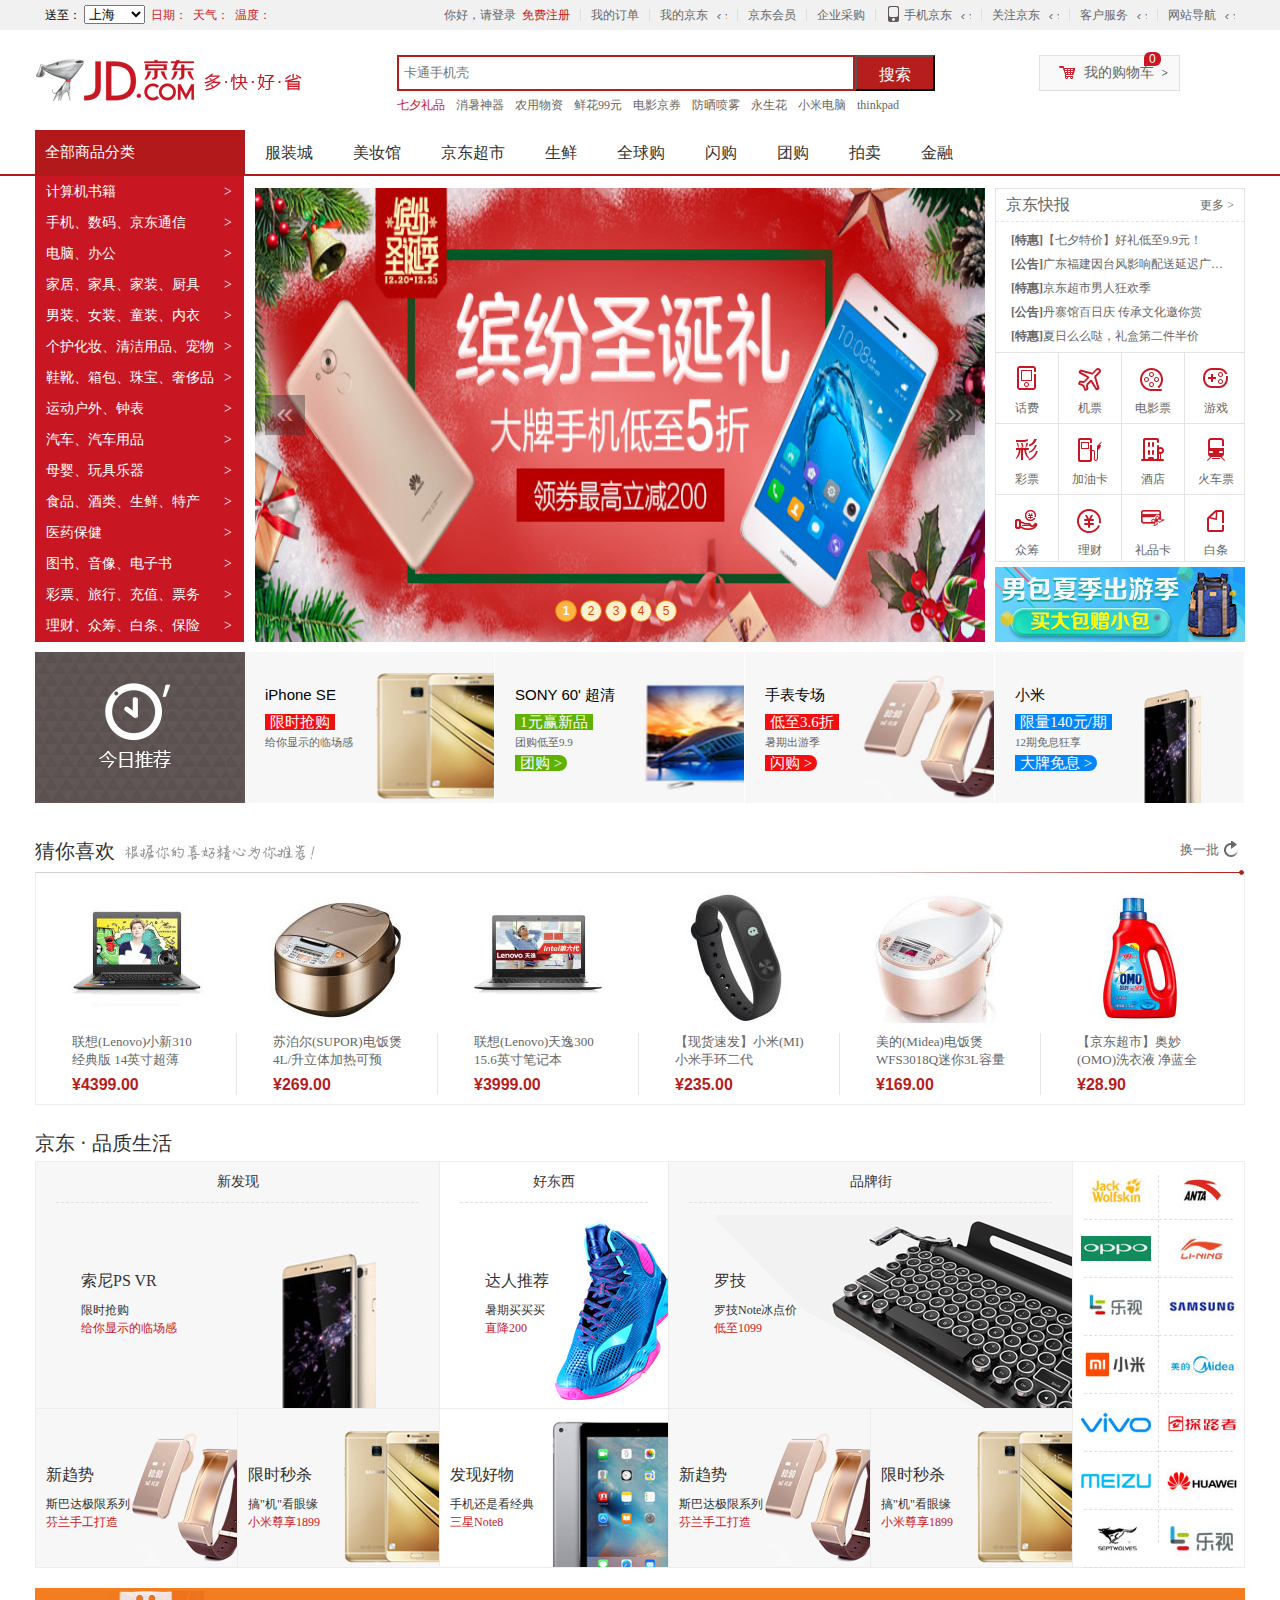
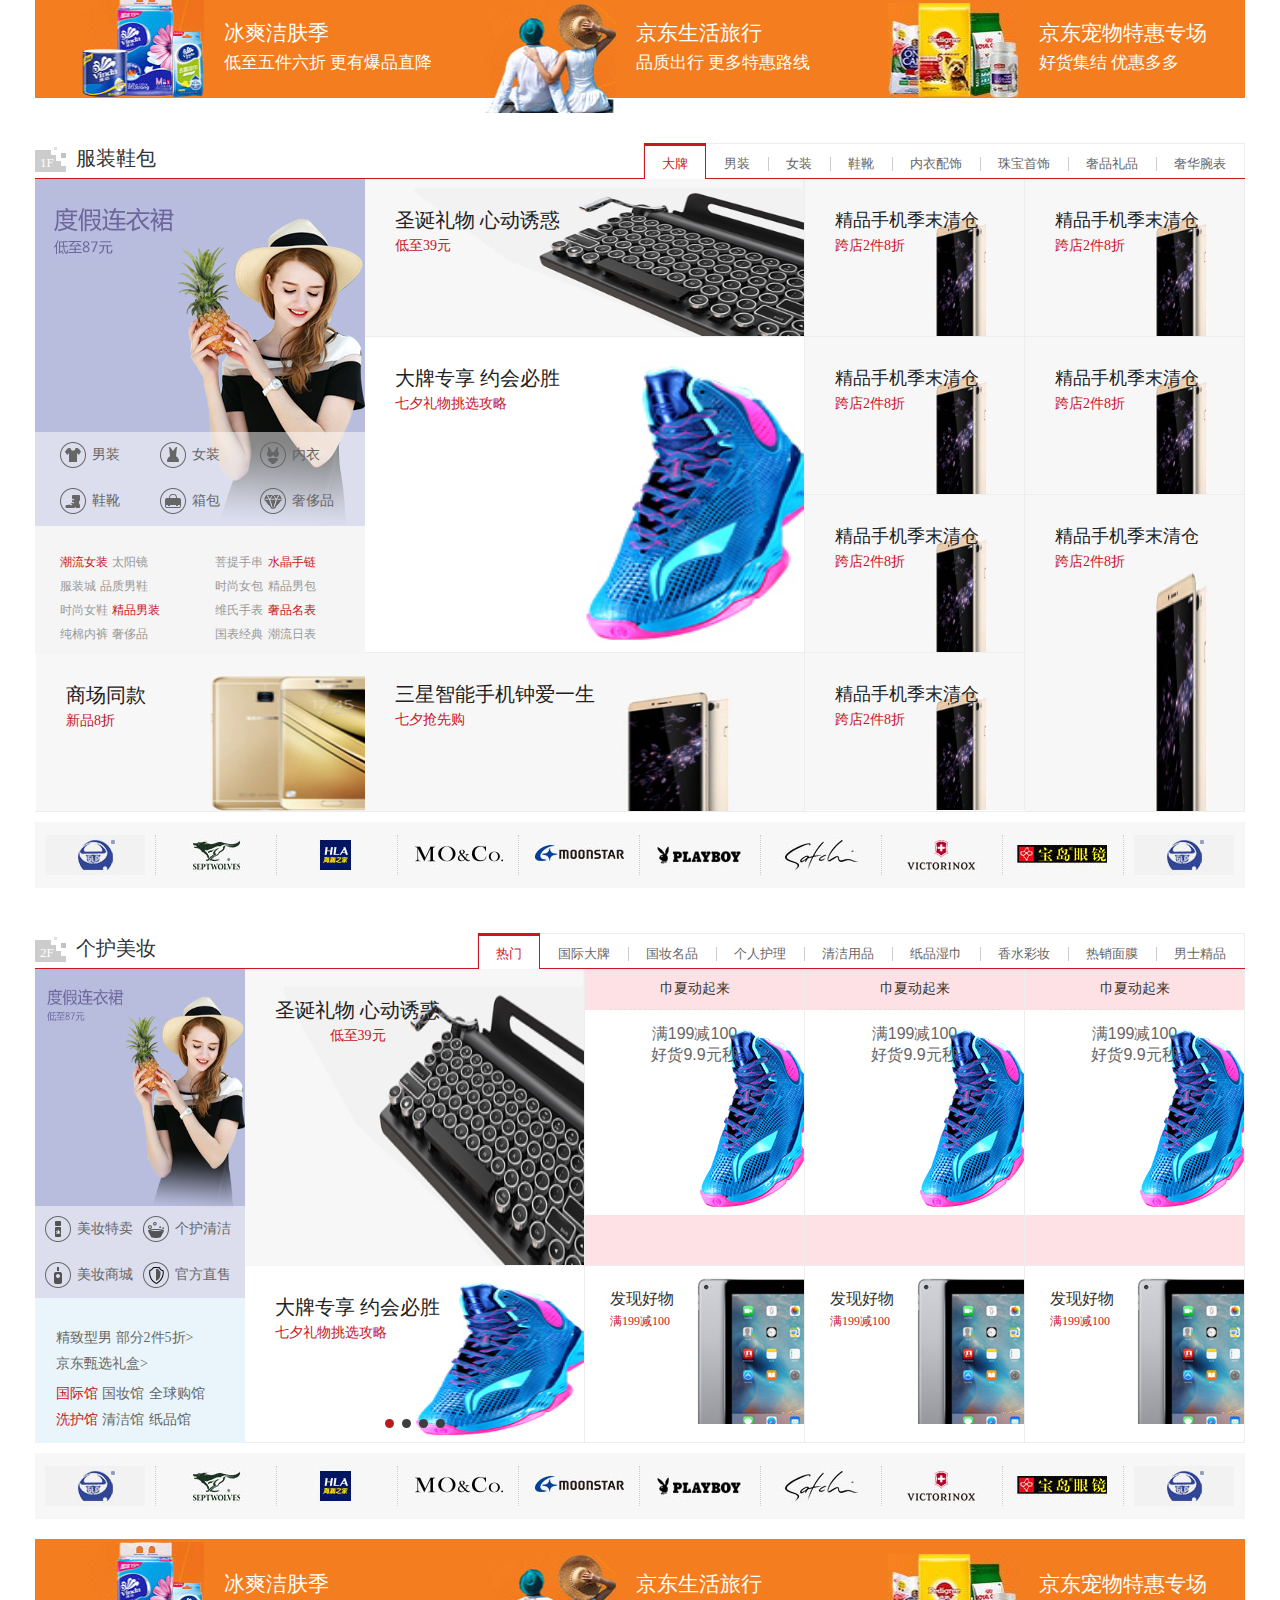
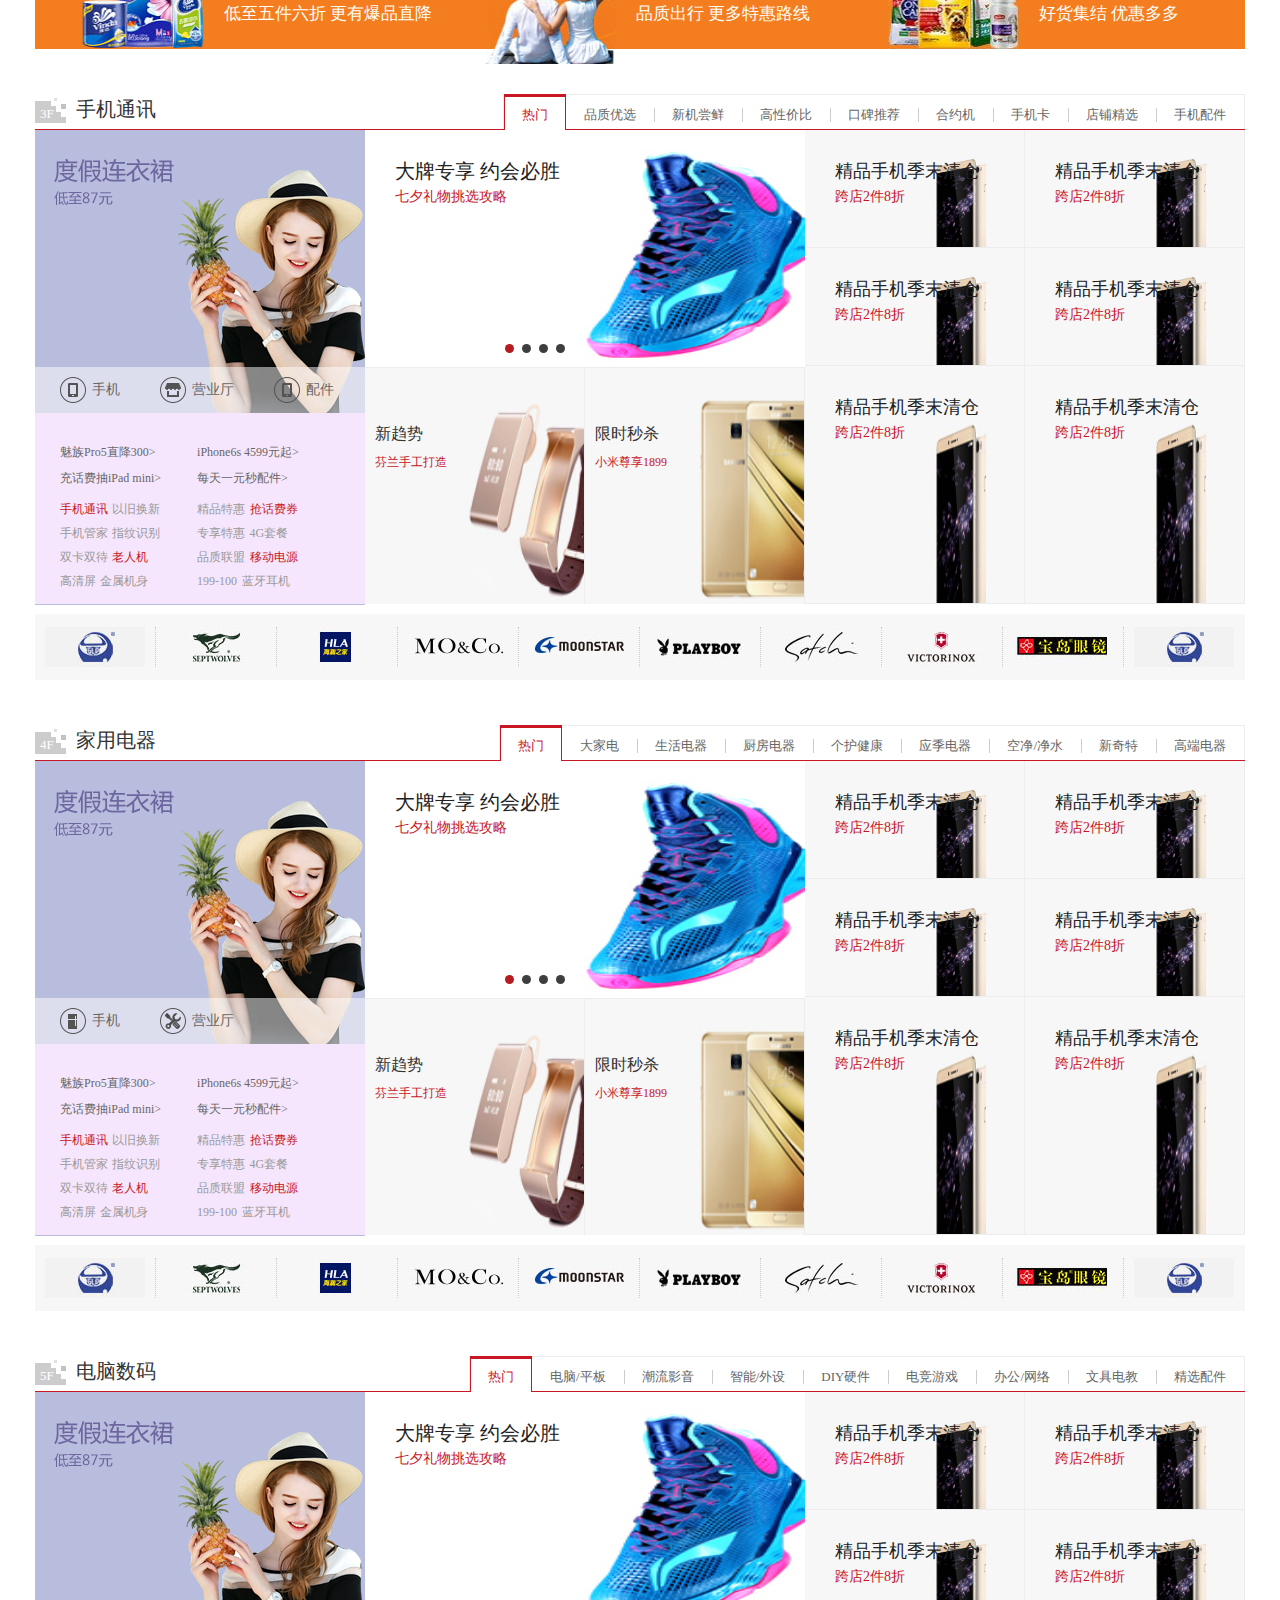
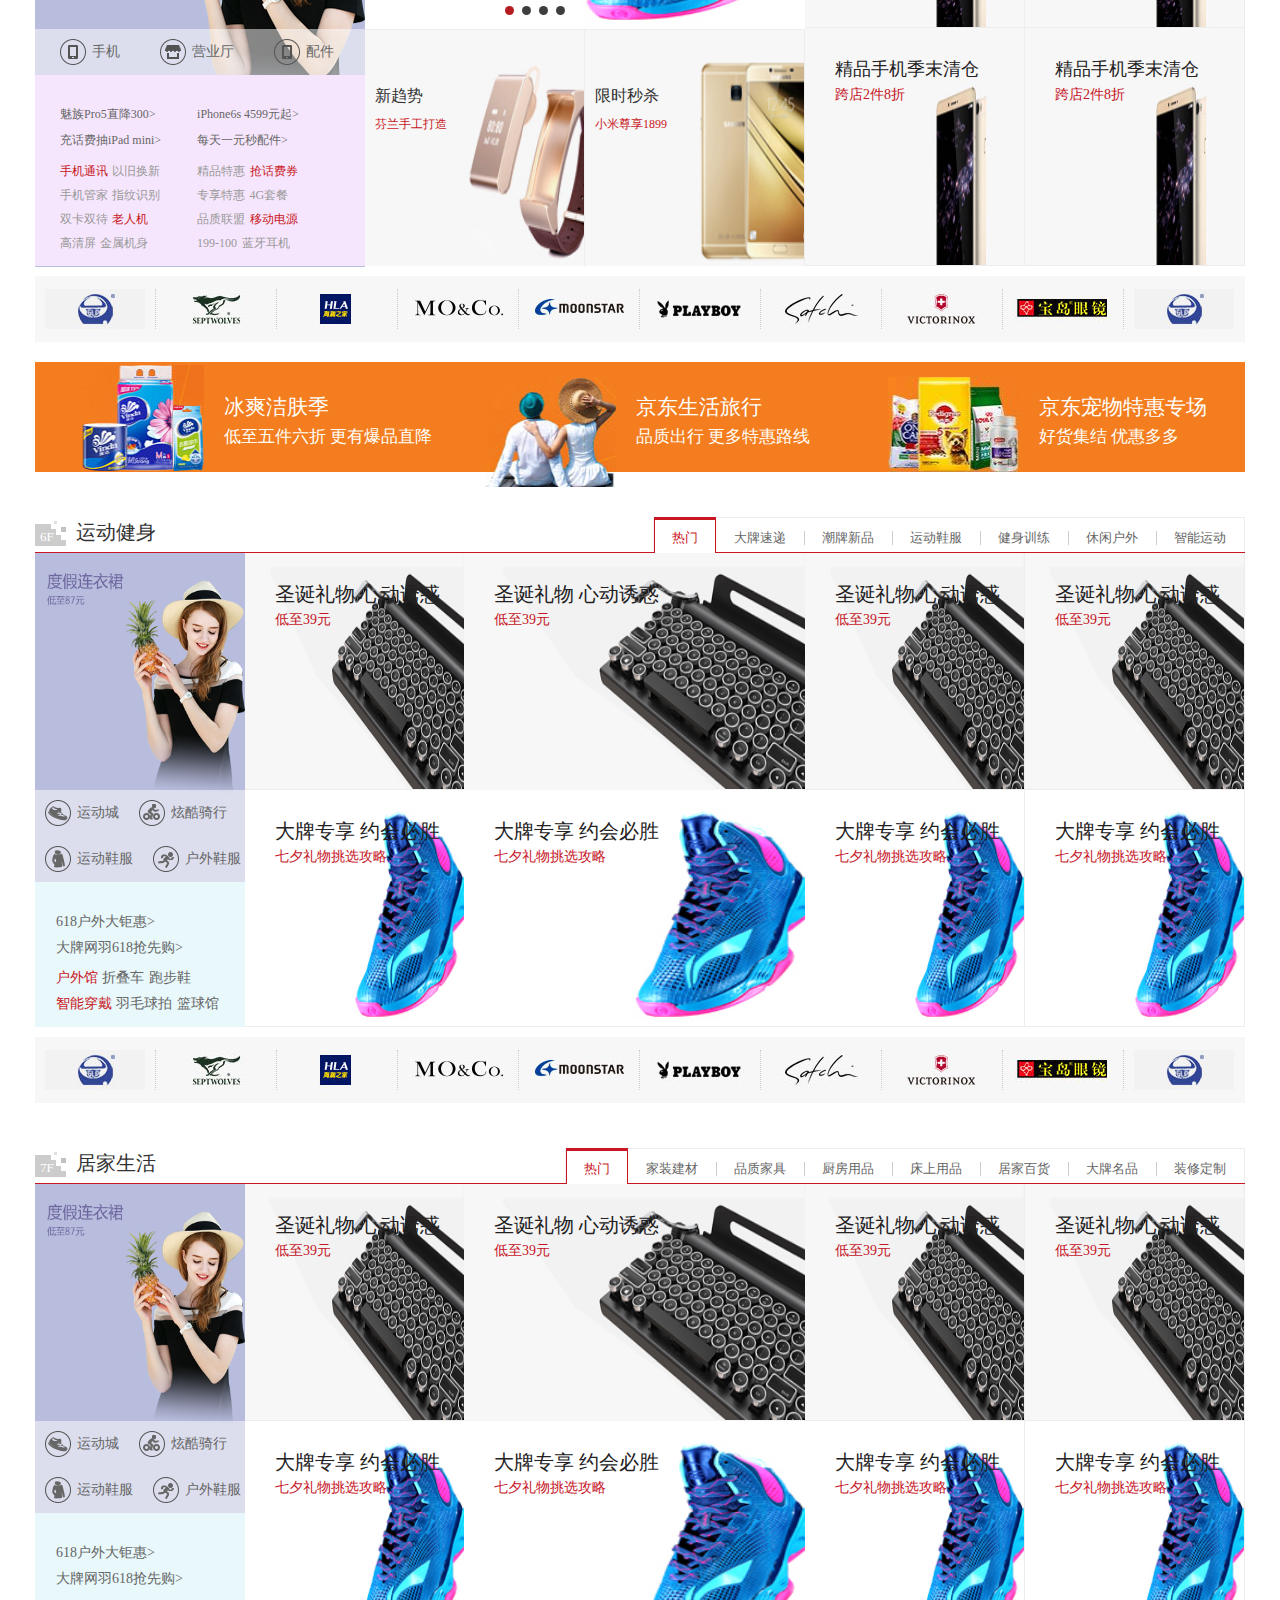
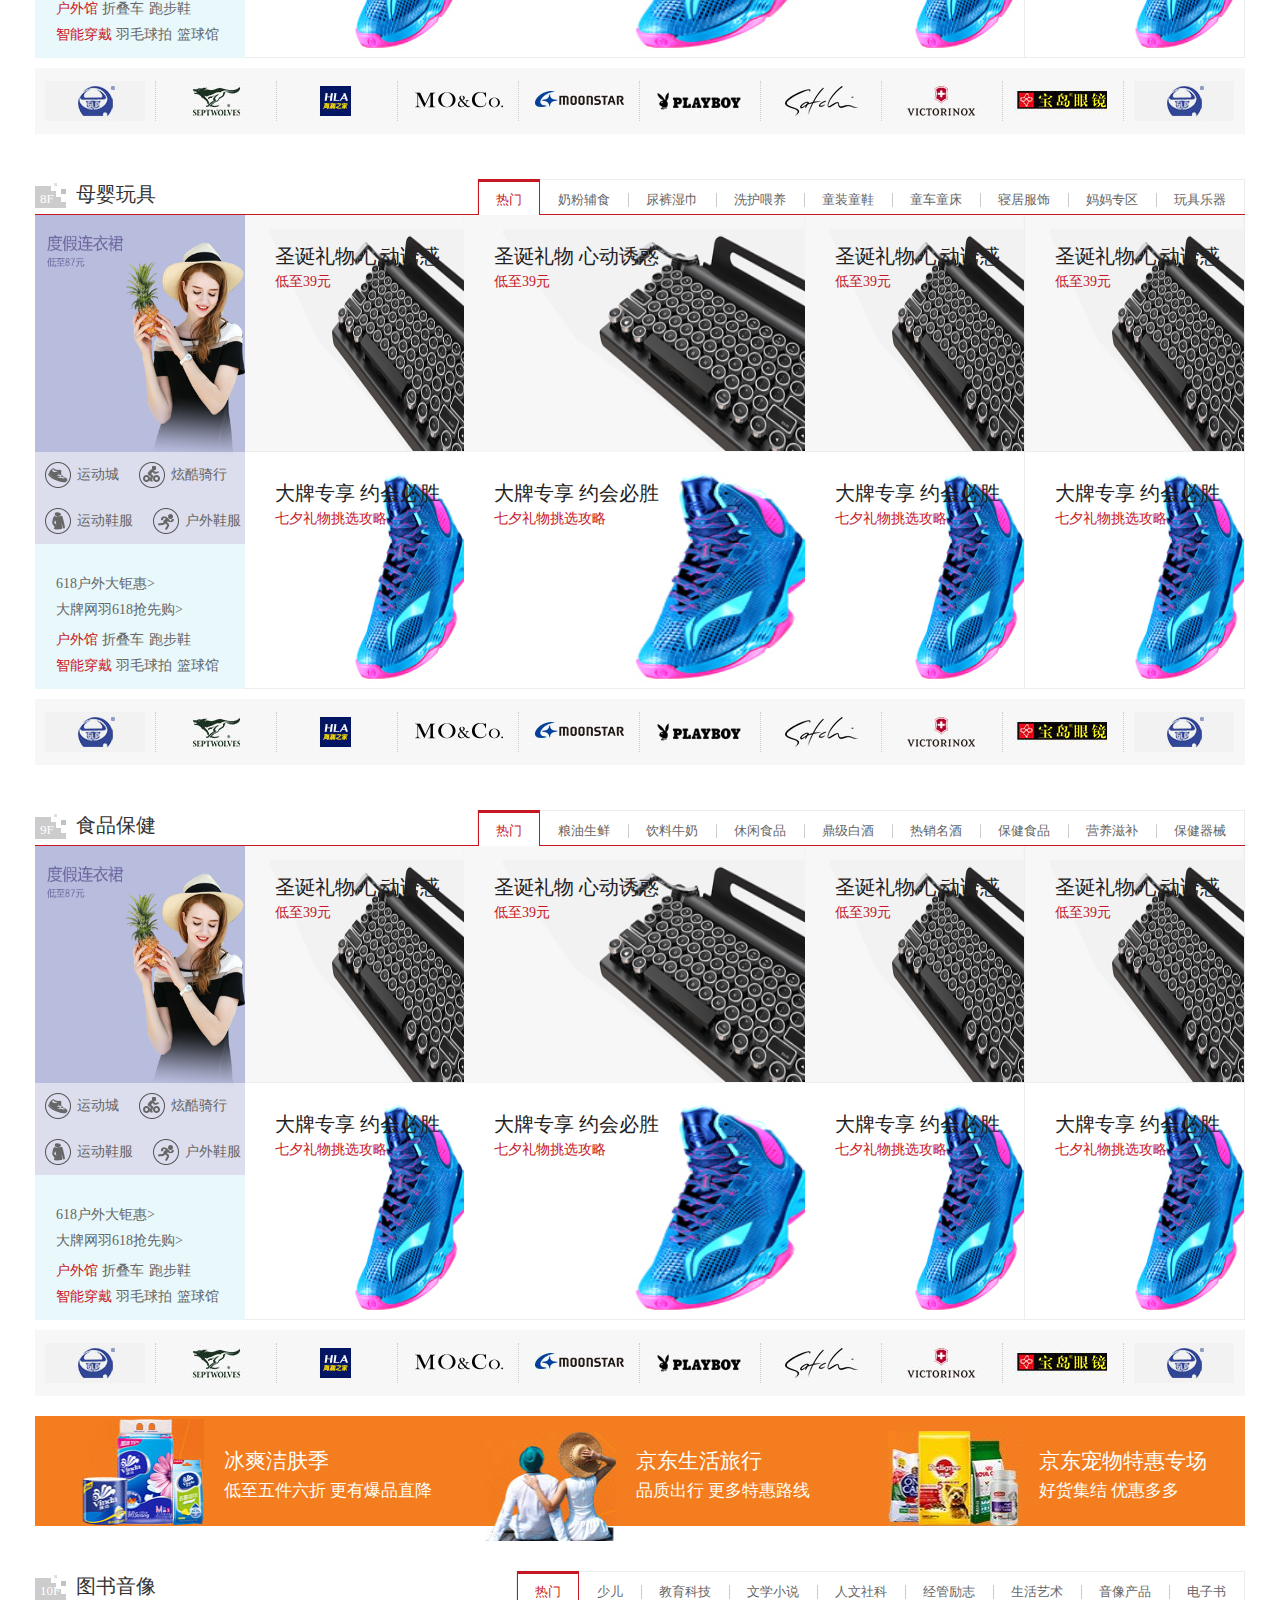
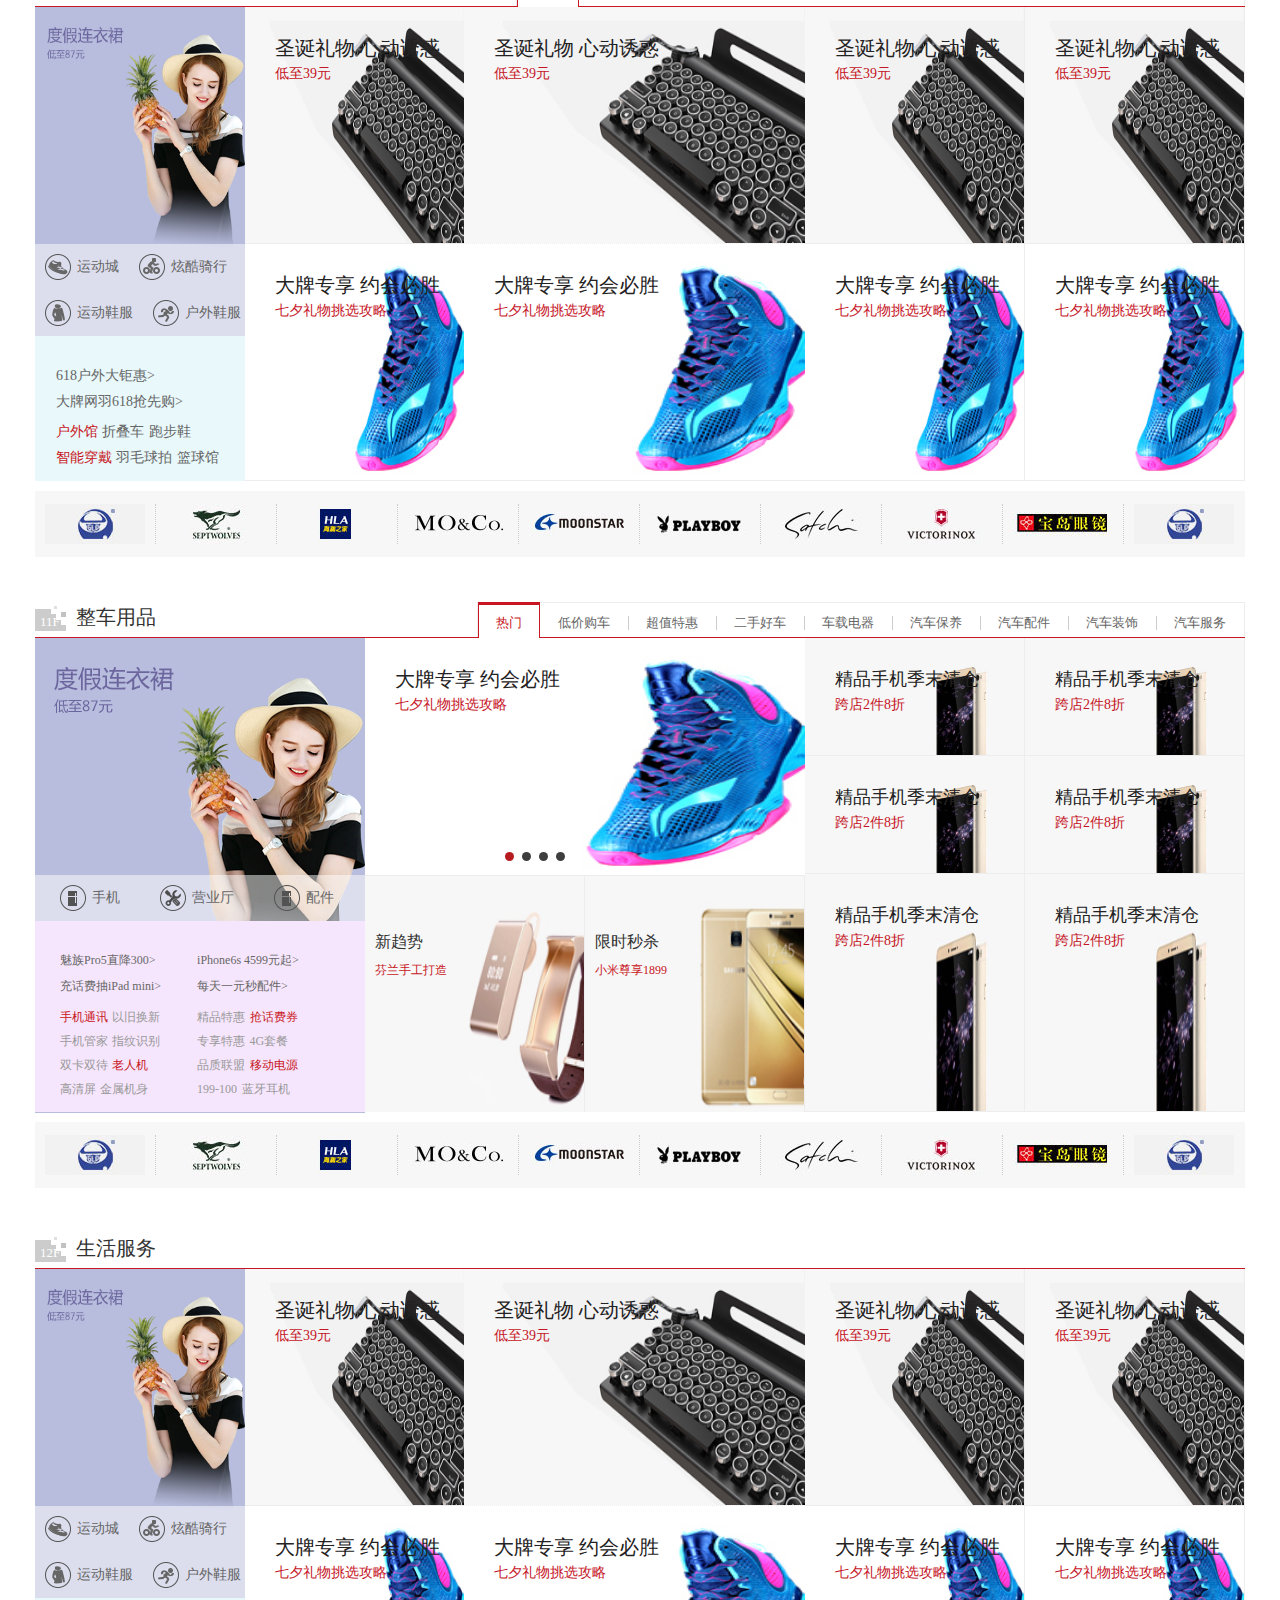
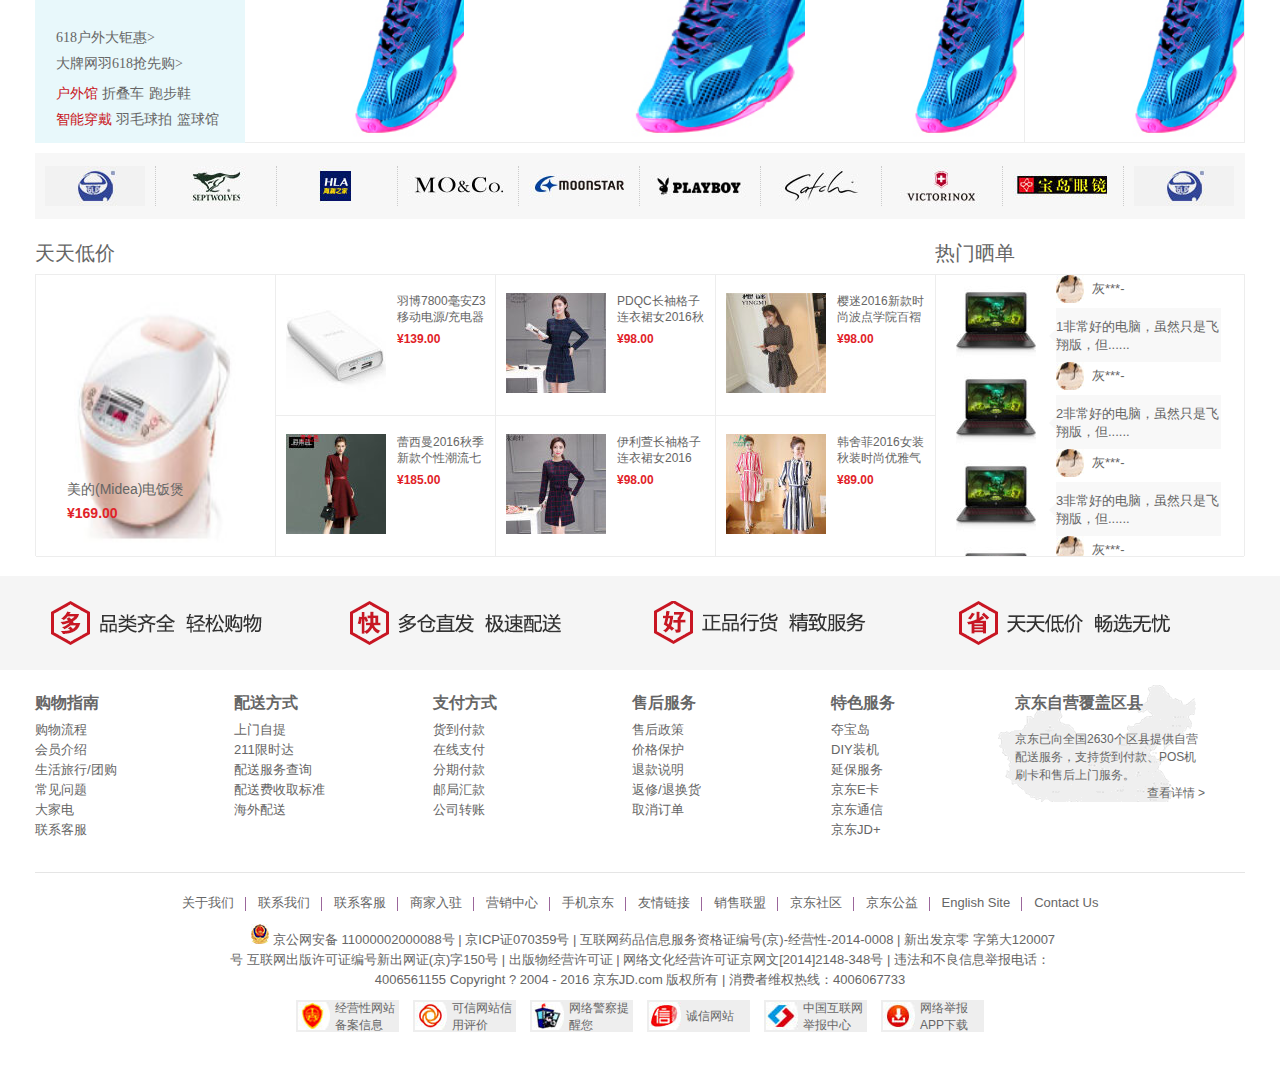
<file: jd/index.html>
<!DOCTYPE html>
<html lang="en">
<head>
    <meta charset="UTF-8">
    <title>首页</title>
    <link href="css/base.css" rel="stylesheet" type="text/css">
    <script src="js/jquery-3.1.0.js"></script>
    <script src="js/angular.js"></script>
    <script src="js/angular-route.js"></script>
    <script src="js/tools.js"></script>
    <script src="js/base.js"></script>
</head>
<body ng-app="myapp" ng-controller="myCtrl">

<!--头部开始-->
<div class="header">
    <!--导航开始-->
    <div class="top">
        <div class="inner">
            <div class="area">送至：
                <select class="city">
                    <option value="上海">上海</option>
                    <option value="北京">北京</option>
                    <option value="天津">天津</option>
                    <option value="广州">广州</option>
                    <option value="深圳">深圳</option>
                    <option value="哈尔滨">哈尔滨</option>
                    <option value="沈阳">沈阳</option>
                    <option value="漠河">漠河</option>
                    <option value="拉萨">拉萨</option>
                    <option value="香港">香港</option>
                </select>
                <em>日期：</em><span class="date"></span>
                <em>天气：</em><span class="weather" ></span>
                <em>温度：</em><span class="wendu"></span>
            </div>
            <ul>
                <li><a class="first" href="#">你好，请登录</a><a class="active" href="#">免费注册</a></li>
                <li class="line"></li>
                <li><a href="#">我的订单</a></li>
                <li class="line"></li>
                <li class="bg"><a href="#">我的京东<i>◇</i></a></li>
                <li class="line"></li>
                <li><a href="#">京东会员</a></li>
                <li class="line"></li>
                <li><a href="#">企业采购</a></li>
                <li class="line"></li>
                <li class="bg"><a href="#"><span></span>手机京东<i>◇</i></a></li>
                <li class="line"></li>
                <li class="bg"><a href="#">关注京东<i>◇</i></a></li>
                <li class="line"></li>
                <li class="bg"><a href="#">客户服务<i>◇</i></a></li>
                <li class="line"></li>
                <li class="bg"><a href="#">网站导航<i>◇</i></a></li>
            </ul>
        </div>
    </div>
    <!--导航结束-->
    <!--搜索块开始-->
    <div class="mid clearfix">
        <div class="logo"><a href="#/"><img src="images/logo-201305.png" alt="图片显示错误"></a></div>
        <div class="search">
            <form>
                <input class="text" type="text" placeholder="卡通手机壳">
                <input class="sub" type="submit" value="搜索">
            </form>
            <div class="tags">
                <a class="active" href="#">七夕礼品</a>
                <a href="#">消暑神器</a>
                <a href="#">农用物资</a>
                <a href="#">鲜花99元</a>
                <a href="#">电影京券</a>
                <a href="#">防晒喷雾</a>
                <a href="#">永生花</a>
                <a href="#">小米电脑</a>
                <a href="#">thinkpad</a>
            </div>
        </div>
        <div class="market">
            <a href="#/cart">我的购物车</a>
            <i>></i>
            <div class="number">{{countNum()}}</div>
        </div>
    </div>
    <!--搜索块结束-->
    <div class="bot clearfix">
        <div class="nav">全部商品分类</div>
        <ul>
            <li><a href="#">服装城</a></li>
            <li><a href="#">美妆馆</a></li>
            <li><a href="#">京东超市</a></li>
            <li><a href="#">生鲜</a></li>
            <li><a href="#">全球购</a></li>
            <li><a href="#">闪购</a></li>
            <li><a href="#">团购</a></li>
            <li><a href="#">拍卖</a></li>
            <li><a href="#">金融</a></li>
        </ul>
    </div>
</div>
<!--头部结束-->

<div ng-view></div>

<!-- 底部开始-->
<div class="footer">
    <div class="top">
        <div class="top_inner">
        </div>
    </div>
    <div class="inner">
        <div class="mid clearfix">
            <dl>
                <dt>购物指南</dt>
                <dd><a href="#">购物流程</a></dd>
                <dd><a href="#">会员介绍</a></dd>
                <dd><a href="#">生活旅行/团购</a></dd>
                <dd><a href="#">常见问题</a></dd>
                <dd><a href="#">大家电</a></dd>
                <dd><a href="#">联系客服</a></dd>
            </dl>
            <dl>
                <dt>配送方式</dt>
                <dd><a href="#">上门自提</a></dd>
                <dd><a href="#">211限时达</a></dd>
                <dd><a href="#">配送服务查询</a></dd>
                <dd><a href="#">配送费收取标准</a></dd>
                <dd><a href="#">海外配送</a></dd>
            </dl>
            <dl>
                <dt>支付方式</dt>
                <dd><a href="#">货到付款</a></dd>
                <dd><a href="#">在线支付</a></dd>
                <dd><a href="#">分期付款</a></dd>
                <dd><a href="#">邮局汇款</a></dd>
                <dd><a href="#">公司转账</a></dd>
            </dl>
            <dl>
                <dt>售后服务</a></dt>
                <dd><a href="#">售后政策</a></dd>
                <dd><a href="#">价格保护</a></dd>
                <dd><a href="#">退款说明</a></dd>
                <dd><a href="#">返修/退换货</a></dd>
                <dd><a href="#">取消订单</a></dd>
            </dl>
            <dl class="last">
                <dt>特色服务</dt>
                <dd><a href="#">夺宝岛</a></dd>
                <dd><a href="#">DIY装机</a></dd>
                <dd><a href="#">延保服务</a></dd>
                <dd><a href="#">京东E卡</a></dd>
                <dd><a href="#">京东通信</a></dd>
                <dd><a href="#">京东JD+</a></dd>
            </dl>
            <dl class="map">
                <dt>京东自营覆盖区县</dt>
                <dd class="text">京东已向全国2630个区县提供自营配送服务，支持货到付款、POS机刷卡和售后上门服务。</dd>
                <dd class="view"><a href="#">查看详情 ></a></dd>
            </dl>
        </div>
        <div class="bot">
            <ul class="link">
                <li><a href="#">关于我们</a><span></span></li>
                <li><a href="#">联系我们</a><span></span></li>
                <li><a href="#">联系客服</a><span></span></li>
                <li><a href="#">商家入驻</a><span></span></li>
                <li><a href="#">营销中心</a><span></span></li>
                <li><a href="#">手机京东</a><span></span></li>
                <li><a href="#">友情链接</a><span></span></li>
                <li><a href="#">销售联盟</a><span></span></li>
                <li><a href="#">京东社区</a><span></span></li>
                <li><a href="#">京东公益</a><span></span></li>
                <li><a href="#">English Site</a><span></span></li>
                <li><a href="#">Contact Us</a></li>
            </ul>
            <p><i></i>京公网安备 11000002000088号  |  京ICP证070359号  |  互联网药品信息服务资格证编号(京)-经营性-2014-0008  |  新出发京零 字第大120007号
                互联网出版许可证编号新出网证(京)字150号  |  出版物经营许可证  |  网络文化经营许可证京网文[2014]2148-348号  |  违法和不良信息举报电话：4006561155
                Copyright ? 2004 - 2016  京东JD.com 版权所有  |  消费者维权热线：4006067733</p>
            <ul class="link1">
                <li><a href="#">经营性网站备案信息</a></li>
                <li class="icon2"><a href="#">可信网站信用评价</a></li>
                <li class="icon3"><a href="#">网络警察提醒您</a></li>
                <li class="icon4"><a href="#">诚信网站</a></li>
                <li class="icon5"><a href="#">中国互联网举报中心</a></li>
                <li class="icon6"><a href="#">网络举报APP下载</a></li>
            </ul>
        </div>
    </div>
</div>
<!--底部结束-->
</body>
</html>
</file>
<file: jd/css/base.css>
@charset "utf-8";
/* CSS Document */

/* 公共样式 */

/* 样式预设开始 */
body,h1,h2,h3,h4,h5,h6,p,ul,ol,li,dl,dt,dd,input,form,button{margin:0; padding:0;}
ul,ol{list-style:none;}
a{text-decoration:none;color:#666666;}
img{border:none;}

body{font-family:arial,"Microsoft YaHei","宋体";background:#fff;}
i,em{font-style:normal;font-family:consolas;}
.clearfix:after{content:"200B";display:block;height:0;font-size:0;clear:both;}
.clearfix{*zoom:1;}
/* 样式预设结束 */
.inner,.header .mid,.header .bot,.footer .top_inner,.footer .inner{width:1210px; margin:0 auto;}

/* 头部开始 */
.header{border-bottom:2px solid #b1191a;}
/* 导航开始 */
.header .top{height:30px; background:#f1f1f1;line-height:30px; font-size:12px;font-family:"宋体";}
.header .area{float:left;padding-left:10px;}
.header .area em{color:#c81623;padding-left:3px;}
.header .area img{width:21px;height:15px;}
.header .top ul{float:right;}
.header .top li{float:left;}
.header .top a{display:inline-block;padding:0 10px;}
.header .top .first{padding-right:6px;}
.header .top .active{padding-left:0;color:#c81623;}
.header .top .line{width:1px; height:12px; background:#dddddd; margin-top:9px;}
.header .top i{display:inline-block;width:10px;height:5px;line-height:3px;overflow:hidden;font-size:16px;margin-left:9px;}
.header .top ul span{display:inline-block; width:15px; height:20px; margin:4px 3px 0 0;background:url(../images/jd2015img.png) no-repeat; float:left;}
.header .top li:hover a{color:#c81623;}
.header .top li:hover span{background-position:left -25px;}
.header .top .bg:hover{background:#fff;}
.header .top .bg:hover i{line-height:11px;}
/* 导航结束 */
/* 搜索块开始 */
.header .mid .logo{float:left;padding-top:20px;}
.header .mid .search{float:left;padding:25px 104px 0 92px;width:538px;overflow:hidden;}
.header .mid .text{float:left;width:449px;height:32px;border:2px solid #b61d1d;padding-left:5px;line-height:32px;color:#666666;font-size:13px;}
.header .mid .sub{width:80px;height:36px;background:#b61d1d;color:#fff;font-size:16px; cursor:pointer; line-height:36px;text-align:center;}
.header .mid .tags a{font-size:12px;line-height:28px;font-family:"宋体";padding-right:11px;float:left;}
.header .mid .tags{width:538px;height:28px; overflow:hidden;}
.header .mid .tags .active{color:#c81623;}
.header .mid .tags a:hover{color:#c81623;}
.header .mid .market{float:right;margin:25px 65px 0 0;width:139px;height:34px;border:1px solid #dfdfdf;background:#f9f9f9 url(../images/jd2015img.png) no-repeat 18px -49px; position:relative;}
.header .mid .market a{display:inline-block;font:14px/34px "宋体";margin-left:44px;}
.header .mid .market a:hover{color:#c81623;}
.header .mid .market i{float:right;margin-right:11px;font-size:12px;line-height:34px;}
.header .mid .number{height:14px;background:#c81623;padding:0 5px; text-align:center; line-height:14px; font-size:12px;color:#fff; position:absolute;top:-4px;left:104px;border-radius:6px 6px 6px 0;}
/* 搜索块结束 */
.header .bot .nav{float:left;width:200px;height:44px;background:#b1191a;font-size:15px;color:#fff;line-height:44px;padding-left:10px;margin-top:11px;}
.header .bot ul{float:left;padding-top:12px;}
.header .bot li{float:left;padding:0 20px;}
.header .bot a{height:43px;line-height:43px;font-size:16px;color:#333;}
.header .bot a:hover{color:#c81623;}
/* 头部结束 */

/* page1商品导航列表开始 */
.page1 .wrap{float:left; width:210px;height:466px; position:relative;}
.page1 .top .listnav{background:#c81623;width:209px;height:466px;z-index:5;}
.page1 .top .listnav li{width:209px;height:31px;border-left:1px solid #b61d1d;line-height:31px;color:#fff; position:relative; }
.page1 .top .listnav li h3{font-weight:normal;font:14px/31px "Microsoft YaHei";padding:0 10px;width:168px;overflow:hidden;}
.page1 .top .listnav li i{ position:absolute;top:0;right:13px;font-size:14px;}
.page1 .top .listnav .li_ac{background:#f7f7f7;color:#c81623;}
.page1 .top .listnav .li_ac a{color:#c81623;}
.page1 .top .listnav li a{color:#fff;}
.page1 .top .bannar{float:left;}
.page1 .top .content{float:right;}

/* 商品二级导航列表弹出窗开始 */
.page1 .popup{width:999px;background:#f7f7f7;border:1px solid #b1191a; min-height:465px;position:absolute;top:-1px;left:209px; z-index:2;display:none;}
.page1 .popup .section{display:none;}
.page1 .popup .subnav{float:left;}
.page1 .popup .brand{width:725px;height:24px;margin:20px 0 6px 10px;overflow:hidden;}
.page1 .popup .brand a{float:left;display:block;height:24px;font:12px/24px "Microsoft YaHei";color:#fff;padding:0 32px 0 8px;margin-left:10px;background:#7c7171;position:relative;} 
.page1 .popup .brand a i{display:inline-block;width:23px;height:23px;background:#5c5251;text-align:center; position:absolute;top:1px;right:0;}
.page1 .popup .brand .active{background:#c81623;}
.page1 .popup .brand .active i{background:#b1191a;}
.page1 .popup .brand a:hover{background:#c81623;}
.page1 .popup .brand a:hover i{background:#b1191a;}

.page1 .popup .menu{padding:6px 0 0 20px;}
.page1 .popup dl{padding:10px 0 0 2px;}
.page1 .popup dt{float:left;width:84px;height:16px;text-align:right; position:relative;}
.page1 .popup dt a{display:block;width:54px;height:16px;font:12px/16px "Microsoft YaHei";font-weight:bold;overflow:hidden;}
.page1 .popup dt i{position:absolute;top:0;right:17px;}
.page1 .popup dd{float:left;width:621px;border-bottom:2px solid #f2f2f2;}
.page1 .popup dd a{float:left;display:block;height:16px;font:12px/16px "Microsoft YaHei";border-left:1px solid #e5e5e5;padding:0 8px;margin-bottom:8px;}
.page1 .popup dd a img{width:60px;height:16px;}
.page1 .popup dl a:hover{color:#c81623;}
/* 商品二级导航列表弹出窗结束 */

/* 商品二级导航列表弹出窗右侧广告位图片开始 */
.page1 .popup .pic{float:right;width:168px;padding:20px 19px 0 0;}
.page1 .popup .pic ul{padding-bottom:9px;}
.page1 .popup .pic li{float:left;width:83px;height:35px;padding:0 1px 1px 0;}
.page1 .popup .pic li img{width:100%;height:100%;}
.page1 .popup .pic .big_pic{width:168px;height:134px;padding-bottom:1px;}
.page1 .popup .pic .big_pic img{width:100%;height:100%;}
/* 商品二级导航列表弹出窗右侧广告位图片结束 */

/* page1商品导航列表结束 */

/* 底部开始 */
.footer .top{height:69px;background:#f5f5f5;padding-top:25px;}
.footer .top_inner{height:44px;background:url(../images/nva_bg.png) no-repeat 12px -135px,
								          url(../images/nva_bg.png) no-repeat 311px -199px,
										  url(../images/nva_bg.png) no-repeat 615px -264px,
										  url(../images/nva_bg.png) no-repeat 919px -327px;

				   overflow:hidden;}
.footer .mid{border-bottom:1px solid #e5e5e5;}
.footer .mid dl{float:left;width:199px;margin:15px 0 32px 0;}
.footer .mid dt{height:35px;line-height:35px;font-size:16px;color:#666;font-weight:bold;}
.footer .mid dd{line-height:20px;font-size:13px;color:#666;}
.footer .mid .last{width:167px;}
.footer .mid .map{width:247px;background:url(../images/20130330B_1.png) no-repeat -3px -134px;}
.footer .mid .map dt{padding-left:17px;}
.footer .mid .map .text{padding:10px 47px 0 17px;line-height:18px;font-size:12px;}
.footer .mid .map .view{float:right;padding-right:40px;line-height:18px;font-size:12px;}
.footer .bot{text-align:center;}
.footer .bot .link{display:inline-block;padding-top:11px;}
.footer .bot .link li{float:left;height:36px;line-height:36px; position:relative;}
.footer .bot .link li span{width:1px;height:14px;background:#9b669b; position:absolute;right:0;top:13px;}
.footer .bot .link li a{padding:0 12px;font-size:13px;}
.footer .bot p{line-height:20px;font-size:13px;color:#666;padding:0 189px; text-indent:2em;}
.footer .bot p i{display:inline-block;width:18px;height:20px;background:url(../images/footer_icon_03.jpg) no-repeat;margin-right:4px;}
.footer .bot .link1{display:inline-block;padding:10px 0 32px 0;}
.footer .bot .link1 li{float:left;width:103px;height:32px;margin:0 7px;background:#eeeeee url(../images/footer_icon_07.jpg) no-repeat 2px 2px;}
.footer .bot .link1 li a{display:block;padding:0 4px 0 39px;width:60px;height:32px; overflow:hidden;font-size:12px;text-align:left;}
.footer .bot .link1 .icon2{background-image:url(../images/footer_icon_09.jpg);}
.footer .bot .link1 .icon3{background-image:url(../images/footer_icon_11.jpg);}
.footer .bot .link1 .icon4{background-image:url(../images/footer_icon_13.jpg); line-height:32px;}
.footer .bot .link1 .icon5{background-image:url(../images/footer_icon_15.jpg);}
.footer .bot .link1 .icon6{background-image:url(../images/footer_icon_17.jpg);}
/* 底部结束 */
</file>
